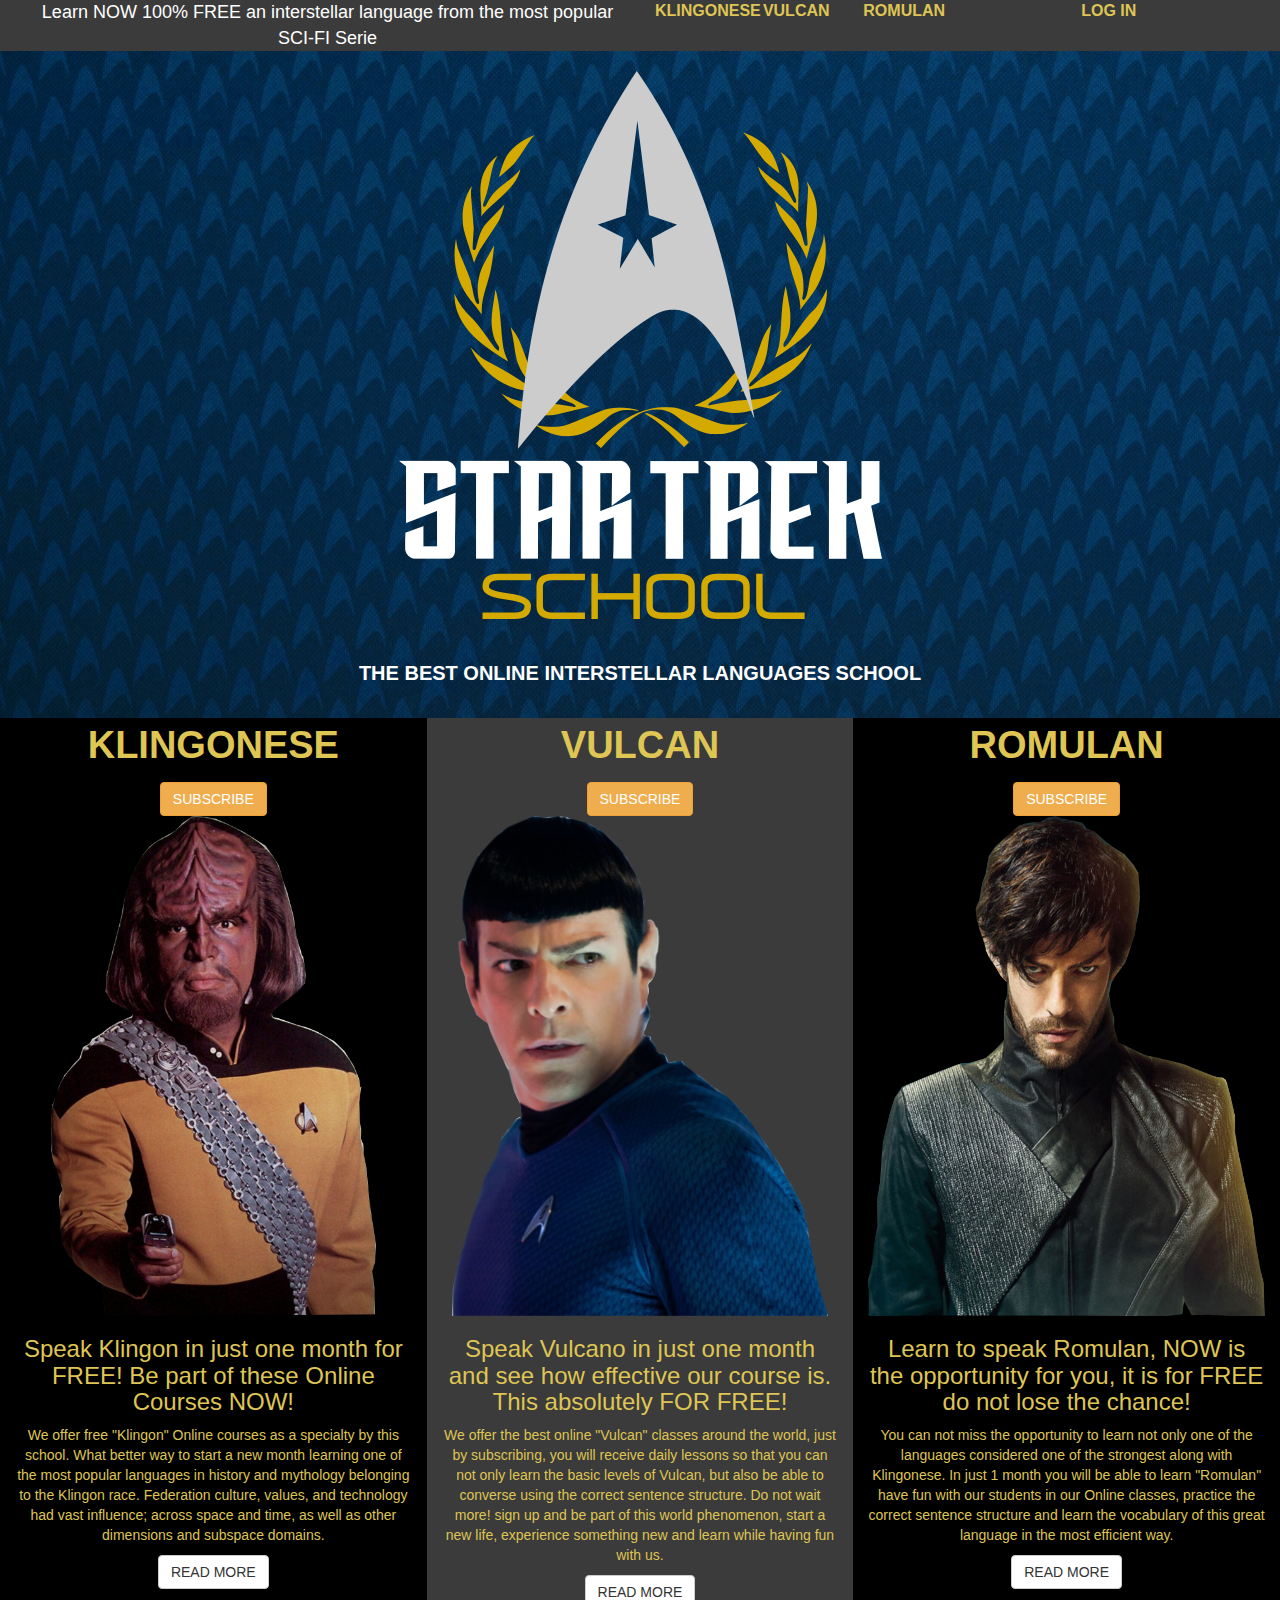
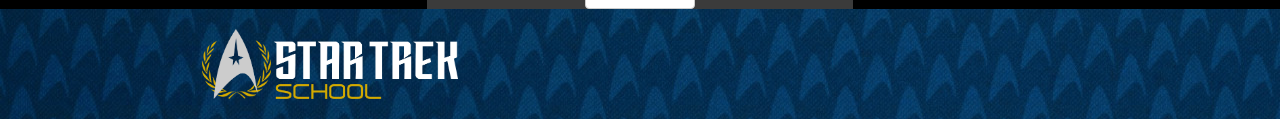
<file: index.html>
<!DOCTYPE html>
<html>
<head>
    <meta charset='utf-8'>
    <meta http-equiv='X-UA-Compatible' content='IE=edge'>
    <title>Star Trek School</title>
    <meta name='viewport' content='width=device-width, initial-scale=1'>
    <link rel='stylesheet' type='text/css' media='screen' href='main.css'>
    <link rel="stylesheet" href="https://maxcdn.bootstrapcdn.com/bootstrap/3.4.1/css/bootstrap.min.css">
    <script src="https://ajax.googleapis.com/ajax/libs/jquery/3.5.1/jquery.min.js"></script>
    <script src="https://maxcdn.bootstrapcdn.com/bootstrap/3.4.1/js/bootstrap.min.js"></script>
    <script src='main.js'></script>
</head>
<body class="body">

    <div id="navbarcon"class=" text-center col-sm-12" alt="Nature" heigth="auto" width="auto" >
        <div id="navbarcon1" class="col-sm-6">Learn NOW 100% FREE an interstellar language from the most popular SCI-FI Serie</div>
        <div id="navbarcon2" class="col-sm-1"><a id="navtext1" href="#container2"> KLINGONESE </a></div>
        <div id="navbarcon3" class="col-sm-1"><a id="navtext1" href="#container3"> VULCAN </a></div>
        <div id="navbarcon4" class="col-sm-1"><a id="navtext1" href="#container4"> ROMULAN </a></div>
        <div id="navbarcon4" class="col-sm-3"><a id="navtext1" href=""> LOG IN </a></div>


    </div>


    <div id="title"class="text-center col-sm-12 " alt="Nature" heigth="auto" width="auto" >
         <img id="titlelog" src="images/logo1_2.png" class="img-responsive">
        
        <p id="slogan" class="img-responsive"> THE BEST ONLINE INTERSTELLAR LANGUAGES SCHOOL </p>
        
        
    </div>
    
    <div class="col-sm-4" id="container2">
        <p class="klingtitle"> KLINGONESE </p>
        <a href="form.html">      
        <button type="button" class="btn btn-warning">SUBSCRIBE</button>
        </a>

        <img src="images/worfcroped.png"  alt="Cinque Terre" id="worf" class="img-responsive">
        <h3>Speak Klingon in just one month for FREE! Be part of these Online Courses NOW!</h3>
        
        <p>We offer free "Klingon" Online courses as a specialty by this school. What better way to start a new month 
            learning one of the most popular languages in history and mythology belonging to the Klingon race. 
            Federation culture, values, and technology had vast influence; across space and time, as well as other 
            dimensions and subspace domains. 
        </p>
        <button type="button" class="btn btn-default">READ MORE</button>
    </div>
    <div class="col-sm-4" id="container3">
        <p class="klingtitle"> VULCAN </p>
        <a href="form.html">
        <button type="button" class="btn btn-warning">SUBSCRIBE</button>
        </a>
        <img src="images/spock.png" id="spock" class="img-responsive" alt="Cinque Terre">
        <h3>Speak Vulcano in just one month and see how effective our course is. This absolutely FOR FREE!</h3>
        
        <p>We offer the best online "Vulcan" classes around the world, just by subscribing, 
            you will receive daily lessons so that you can not only learn the basic levels of Vulcan, 
            but also be able to converse using the correct sentence structure. Do not wait more! sign up 
            and be part of this world phenomenon, start a new life, experience something new and learn while having fun with us.
        </p>
        <button type="button" class="btn btn-default">READ MORE</button>
    </div>


    <div class="col-sm-4" id="container4">
        <p class="klingtitle"> ROMULAN </p>
        <a href="form.html">
        <button type="button" class="btn btn-warning">SUBSCRIBE</button>
        </a>

        <img src="images/narek.png" class="img-responsive" alt="Cinque Terre" id="narek">
        <h3>Learn to speak Romulan, NOW is the opportunity for you, it is for FREE do not lose the chance!</h3>
        
        <p>You can not miss the opportunity to learn not only one of the languages considered one of the strongest 
            along with Klingonese. In just 1 month you will be able to learn "Romulan" have fun with our students in 
            our Online classes, practice the correct sentence structure and learn the vocabulary of this great language in the most efficient way.
        </p>
        <button type="button" class="btn btn-default">READ MORE</button>
    </div>
    <div id="footercon"class=" text-center col-sm-12" alt="Nature" heigth="auto" width="auto" >
        <div id="footercon1" class="col-sm-6"> <a href="index.html"> <img id="footerlog" src="images/logo2_2.png" class="img-responsive"></a></div>
        <div id="footercon1" class="col-sm-2"><p id="navtext1"> </p></div>
        <div id="footercon1" class="col-sm-2"><p id="navtext1"> </p></div>
        <div id="footercon1" class="col-sm-2"><p id="navtext1">  </p></div>
      
    </div>
    
</body>
</html>
</file>
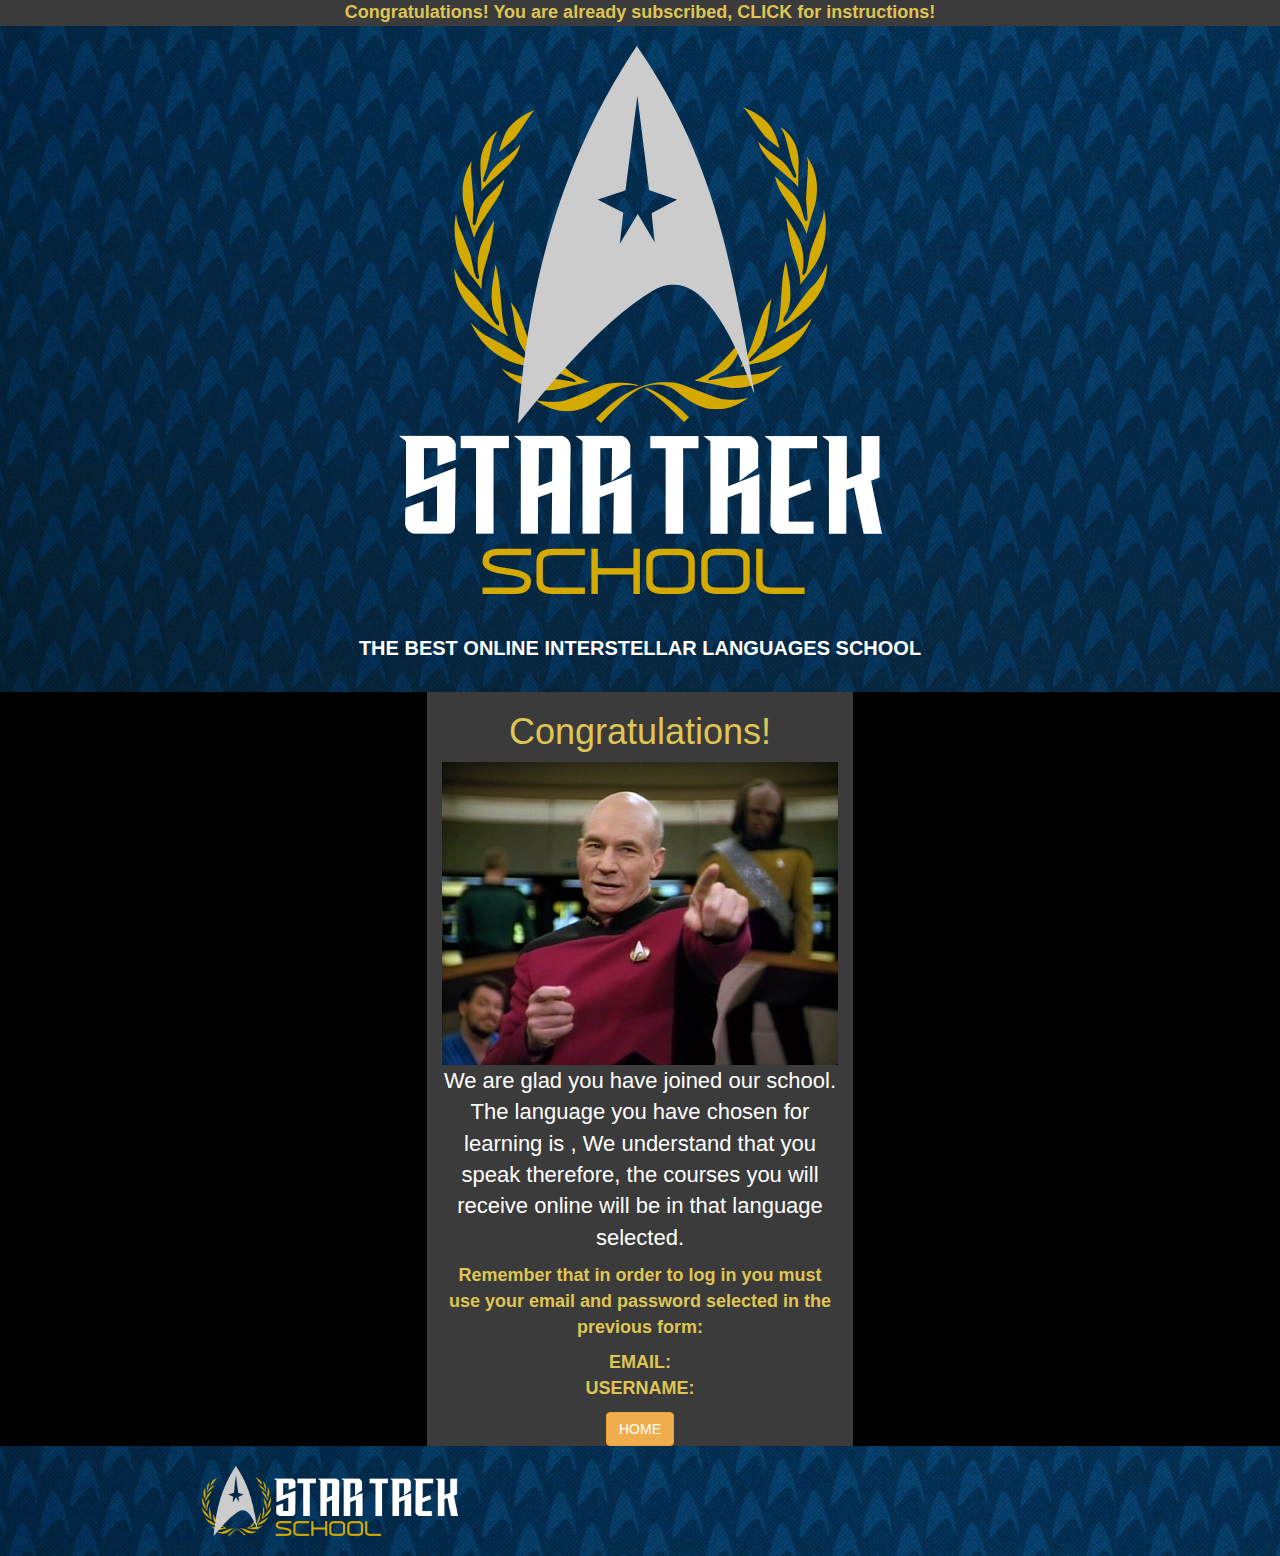
<file: confirmation.html>
<!DOCTYPE html>
<html>
<head>
    <meta charset='utf-8'>
    <meta http-equiv='X-UA-Compatible' content='IE=edge'>
    <title>Star Trek School</title>
    <meta name='viewport' content='width=device-width, initial-scale=1'>
    <link rel='stylesheet' type='text/css' media='screen' href='main.css'>
    <link rel="stylesheet" href="https://maxcdn.bootstrapcdn.com/bootstrap/3.4.1/css/bootstrap.min.css">
    <script src="https://ajax.googleapis.com/ajax/libs/jquery/3.5.1/jquery.min.js"></script>
    <script src="https://maxcdn.bootstrapcdn.com/bootstrap/3.4.1/js/bootstrap.min.js"></script>
    
</head>
<body class="body">

    <div id="navbarcon"class=" text-center col-sm-12" alt="Nature" heigth="auto" width="auto" >
        
        <div id="navbarcon2" class="col-sm-2"><a id="navtext1" href="#container2">  </a></div>
        <div id="navtextcon" class="col-sm-8"> <a id="navtextcon" href="#container2">Congratulations! You are already subscribed, CLICK for instructions!</a></div>
        
        <div id="navbarcon2" class="col-sm-2"><a id="navtext1" href="#container2">  </a></div>

    </div>


    <div id="title"class="text-center col-sm-12 " alt="Nature" heigth="auto" width="auto" >
        <a href="index.html">
        <img id="titlelog" src="images/logo1_2.png" class="img-responsive">
        </a>
        <p id="slogan" class="img-responsive"> THE BEST ONLINE INTERSTELLAR LANGUAGES SCHOOL </p>
        
        
    </div>
    
    <div class="col-sm-4" id="container2">
        
        
    </div>


    <div class="col-sm-4" id="spcontainer">
       <h1>Congratulations! <span id="result"></span> <span id="result2"></span> </h1>
       
        <img src="images/jeanluc1.jpg" id="luc" class="img-responsive">

        <p id="congratstext1">We are glad you have joined our school. The language you have chosen for learning is <span id="result3"></span>,
            We understand that you speak <span id="result4"></span> therefore, the courses you will receive online will be in that language selected.
        </p>
        <p>Remember that in order to log in you must use your email and password selected in the previous form:</p>
        <p>EMAIL: <span id="result5"></span><br>
           USERNAME: <span id="result6"></span>
        </p>
    



    
        <a href="index.html">
            <button type="button" class="btn btn-warning">HOME</button>
        </a>
    </div>


    <div class="col-sm-4" id="container4">
        
    </div>
    <div id="footercon"class=" text-center col-sm-12" alt="Nature" heigth="auto" width="auto" >
        <div id="footercon1" class="col-sm-6"> <a href="index.html"> <img id="footerlog" src="images/logo2_2.png" class="img-responsive"></a></div>
        <div id="footercon1" class="col-sm-2"><p id="navtext1"> </p></div>
        <div id="footercon1" class="col-sm-2"><p id="navtext1"> </p></div>
        <div id="footercon1" class="col-sm-2"><p id="navtext1">  </p></div>
      
    </div>
    <script src='main2.js'></script>
</body>
</html>
</file>
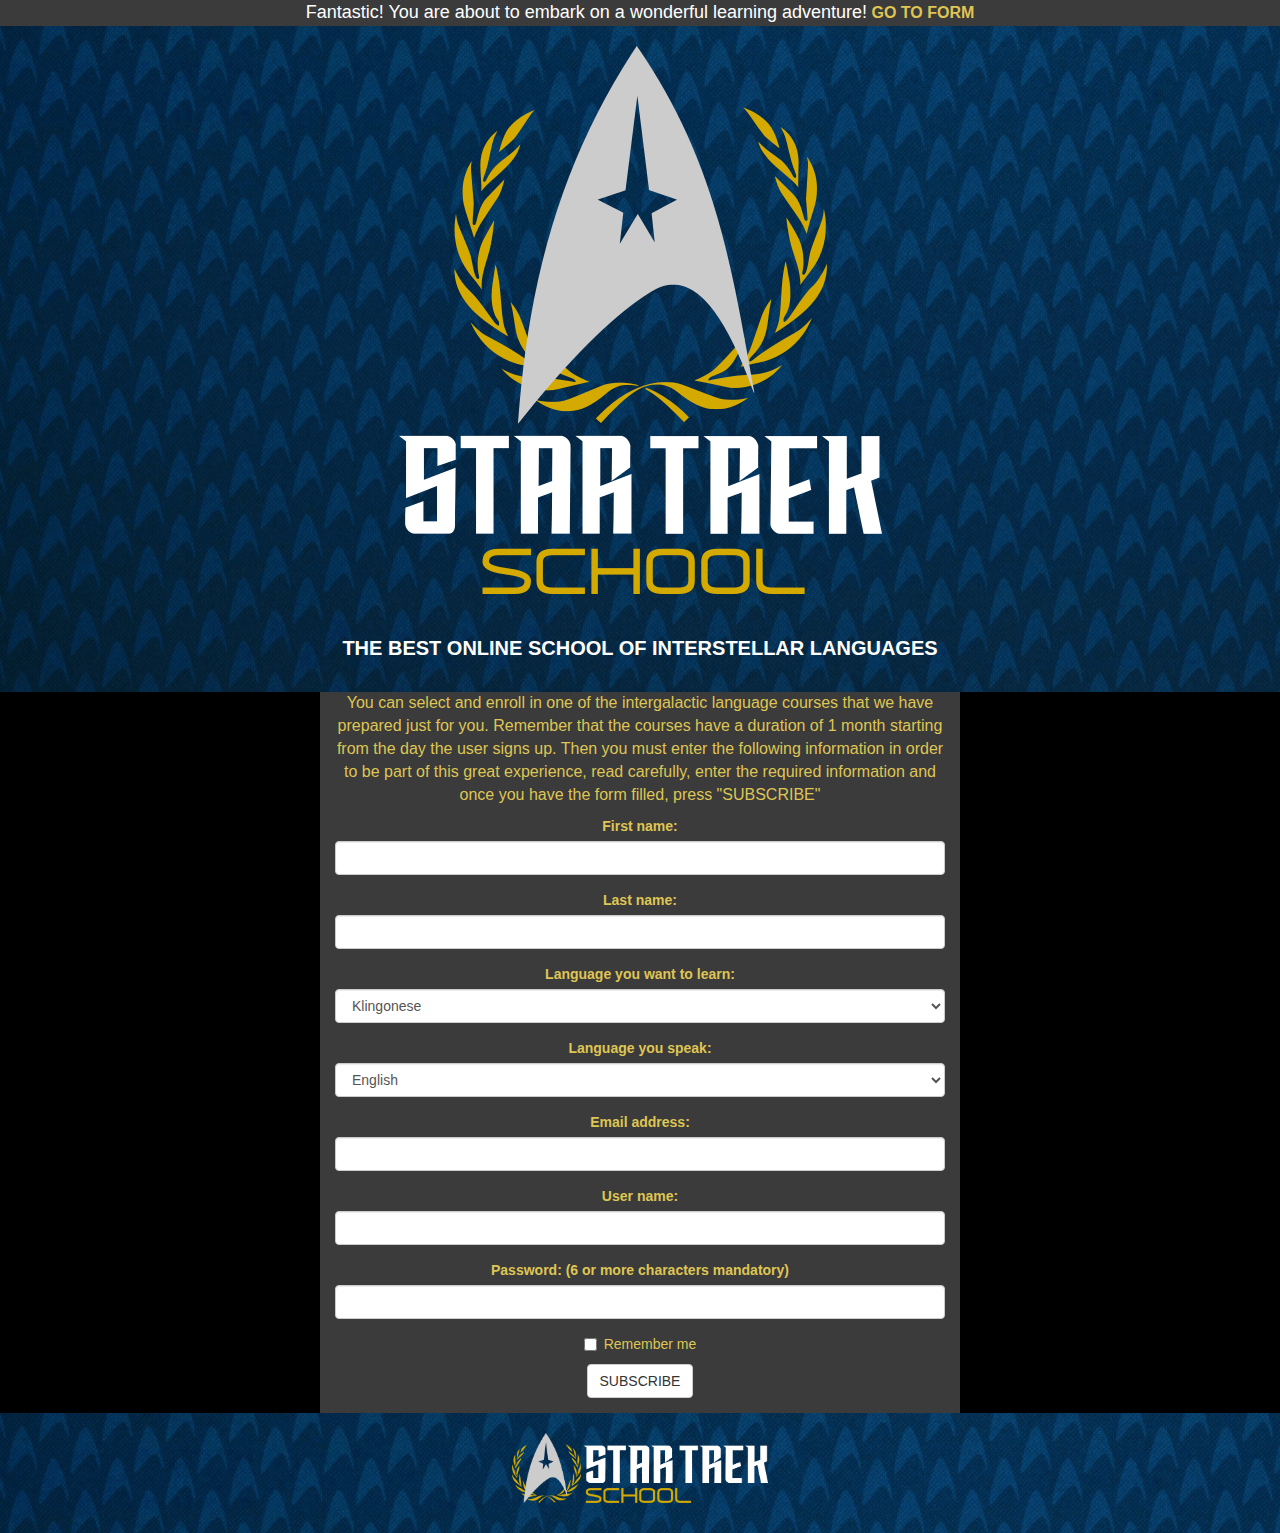
<file: form.html>
<!DOCTYPE html>
<html>
<head>
    <meta charset='utf-8'>
    <meta http-equiv='X-UA-Compatible' content='IE=edge'>
    <title>Star Trek School</title>
    <meta name='viewport' content='width=device-width, initial-scale=1'>
    <link rel='stylesheet' type='text/css' media='screen' href='main.css'>
    <link rel="stylesheet" href="https://maxcdn.bootstrapcdn.com/bootstrap/3.4.1/css/bootstrap.min.css">
    <script src="https://ajax.googleapis.com/ajax/libs/jquery/3.5.1/jquery.min.js"></script>
    <script src="https://maxcdn.bootstrapcdn.com/bootstrap/3.4.1/js/bootstrap.min.js"></script>
    <script defer src='main.js'></script>

</head>
<body class="body">

    <div id="navbarcon"class=" text-center col-sm-12" alt="Nature" heigth="auto" width="auto" >
        <div id="navbarcon1" class="col-sm-2"></div>
        <div id="navbarcon1" class="col-sm-8">Fantastic! You are about to embark on a wonderful learning adventure!<a id="navtext1" href="#container3"> GO TO FORM </a></div>
        <div id="navbarcon1" class="col-sm-2"></div>
    </div>


    <div id="title"class="text-center col-sm-12 " alt="Nature" heigth="auto" width="auto" >
        <a href="index.html">
        <img id="titlelog" src="images/logo1_2.png" class="img-responsive">
        </a>
        <p id="slogan" class="img-responsive"> THE BEST ONLINE SCHOOL OF INTERSTELLAR LANGUAGES </p>
        
        
    </div>
    
    <div class="col-sm-3" id="container2">
       
    </div>

    <div class="col-sm-6" id="container3">
        <div id="subinstructions"><p>You can select and enroll in one of the intergalactic language 
            courses that we have prepared just for you. Remember that the courses have a duration of 1 month 
            starting from the day the user signs up. 
            Then you must enter the following information in order to be part of this great experience, 
            read carefully, enter the required information and once you have the form filled, press "SUBSCRIBE"</p></div>
        <div id="error"></div>
        <form id="form" action="confirmation.html" method="get">

            <div class="form-group ">
                <label for="fname">First name:</label>
                <input type="text" class="form-control" id="fname">
            </div>

            <div class="form-group">
                <label for="lname">Last name:</label>
                <input type="text" class="form-control" id="lname">
            </div>

            <div class="form-group">
                    <label for="lselect">Language you want to learn:</label>
                    <select class="form-control" id="lselect">
                        <option>Klingonese</option>
                        <option>Vulcan</option>
                        <option>Romulan</option>

                    </select>
                </div>

                <div class="form-group ">
                    <div class="form-group ">
                        <label for="language">Language you speak:</label>
                        <select class="form-control" id="language">
                            <option>English</option>
                            <option>German</option>
                            <option>French</option>
                            <option>Spanish</option>
                            <option>Japanese</option>
                            <option>Rusian</option>
                        </select>
                    </div>

                    <div class="form-group">
                        <label for="email">Email address:</label>
                        <input type="email" class="form-control" id="email">
                    </div>

                    <div class="form-group">
                        <label for="uname">User name:</label>
                        <input type="text" class="form-control" id="uname">
                    </div>

                    <div class="form-group">
                        <label for="password">Password: (6 or more characters mandatory)</label>
                        <input type="password" class="form-control" id="password">
                    </div>

                    <div class="checkbox">
                        <label><input type="checkbox"> Remember me</label>
                    </div>
                    <button  type="submit" class="btn btn-default" value="click" onclick="passvalues();">SUBSCRIBE</button>
                    <p id="confirmation"></p>
                </div>
        </form>
        
    </div>
    

    <div class="col-sm-3" id="container4">
      
    </div>

    <footer>
    <div id="footercon"class=" text-center col-sm-12" alt="Nature" heigth="auto" width="auto" >
        <div id="footercon1" > <a href="index.html"> <img id="footerlog" src="images/logo2_2.png" class="img-responsive"></a></div>
        <div id="footercon2" class="col-sm-2"><p id="navtext1"> </p></div>
        <div id="footercon3" class="col-sm-2"><p id="navtext1"> </p></div>
        <div id="footercon4" class="col-sm-2"><p id="navtext1">  </p></div>
      
    </div>    
</footer> 

</body>
</html>
</file>
<file: main.css>
#title {
    background-image: unset;
    background-image: url('images/stuniform.jpg');
    height: vh;
    padding: rem;
    background-color: rgb(56, 110, 161);
}

#titlelog {
    
    height: auto;
    display: block;
    margin-left: auto;
    margin-right: auto;
    margin-top: 0%;
    padding: 2rem;
}

#join {
    height: 25px;
    display: block;
    margin-left: auto;
    margin-right: auto;

}

#container2 {
    text-align: center;
    color:rgb(223, 197, 83);
    

}

#container3{
    background-color: rgb(59, 59, 59);
    text-align: center;
    color:rgb(223, 197, 83)
    
    

}

#spcontainer {
    background-color: rgb(59, 59, 59);
    text-align: center;
    color:rgb(223, 197, 83);
    font-size: 18px;
    font-weight: bold;


}

#subinstructions {
    color:rgb(223, 197, 83);
    font-size: 16px;

}

#congratstext1 {
    color:rgb(255, 255, 255);
    font-size: 22px;
    font-weight: lighter;

}
    

#container4 {

    text-align: center;
    color:rgb(223, 197, 83);
}

#imagearea {

    text-align: center;
    color:rgb(223, 197, 83);
    
    
}

.body {
    background-color: rgb(0, 0, 0);

}
#footerlog{
  
    height: 70px;
    display: block;
    margin-left: auto;
    margin-right: auto;
    margin-top: 0%;
    

}

#footercon {
    
    background-color: rgb(56, 110, 161) ;
    color: white;
    font-size: 12px;
    background-image: unset;
    background-image: url('images/stuniform.jpg');
    height: vh;
    padding: 2rem;
}


.klingtitle {
    color:  rgb(223, 197, 83);
    font-weight: bold;
    font-size: 38px;
    text-align: center;
}

#slogan {
    padding: 2rem;
    font-weight: bold;
    font-size: 20px;
    color: white

}
#navbarcon  {
    background-color: rgb(59, 59, 59) ;
    color: white;
    font-size: 12px;
}

#navtextcon {
    font-weight: bold;
    color:  rgb(223, 197, 83);
    font-size: 18px;
    text-align: center;

}


#navtext1 {
    font-weight: bold;
    color:  rgb(223, 197, 83);
    font-size: 16px;
    text-align: center;

}
#navbarcon1 {
    color:  rgb(255, 255, 255);
    font-size: 18px;
    text-align: center;

}

#spock {
    height: 500px;
    display: block;
    margin-left: auto;
    margin-right: auto; 
    
    
 

}

#worf {

    height: 500px;
    display: block;
    margin-left: auto;
    margin-right: auto;   

}

#narek {

    height: 500px;
    display: block;
    margin-left: auto;
    margin-right: auto;   

    
}

#error {
    background-color: rgb(255, 0, 0);
    color: rgb(255, 255, 255);

}
</file>
